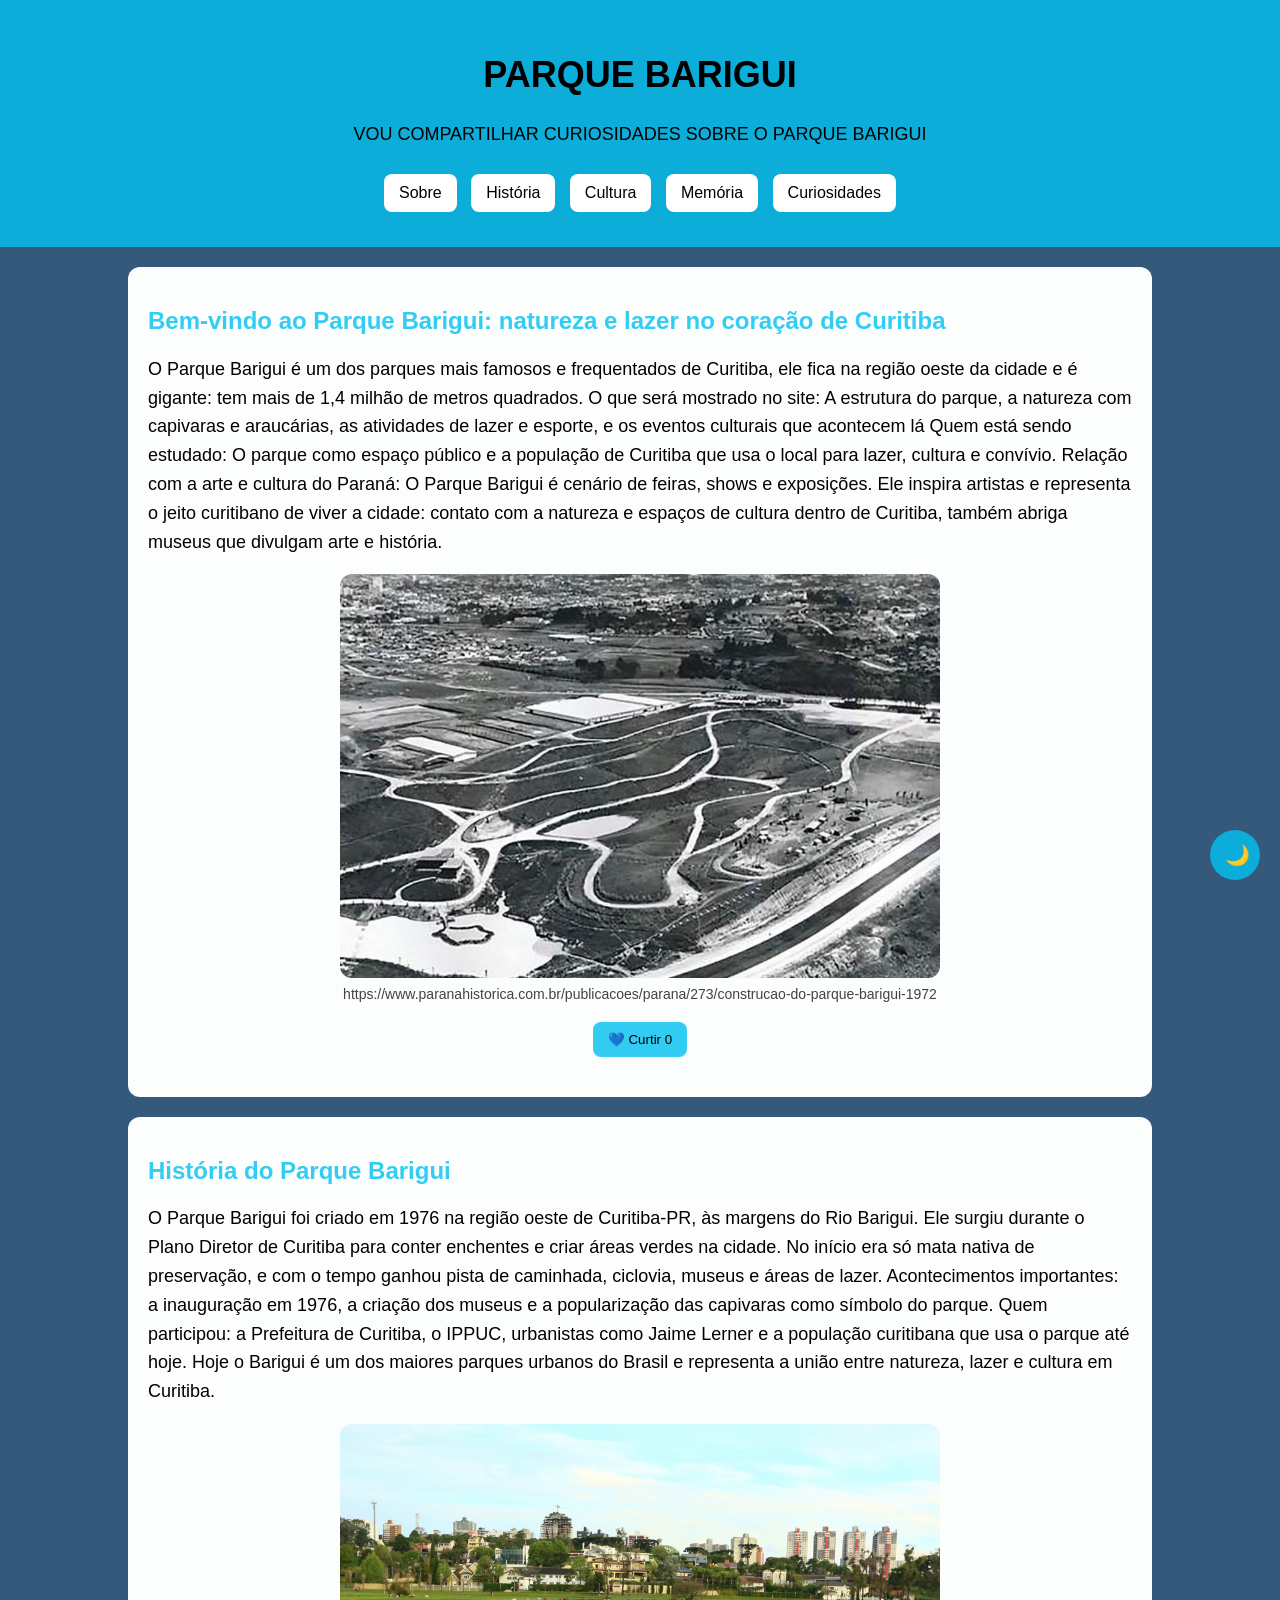
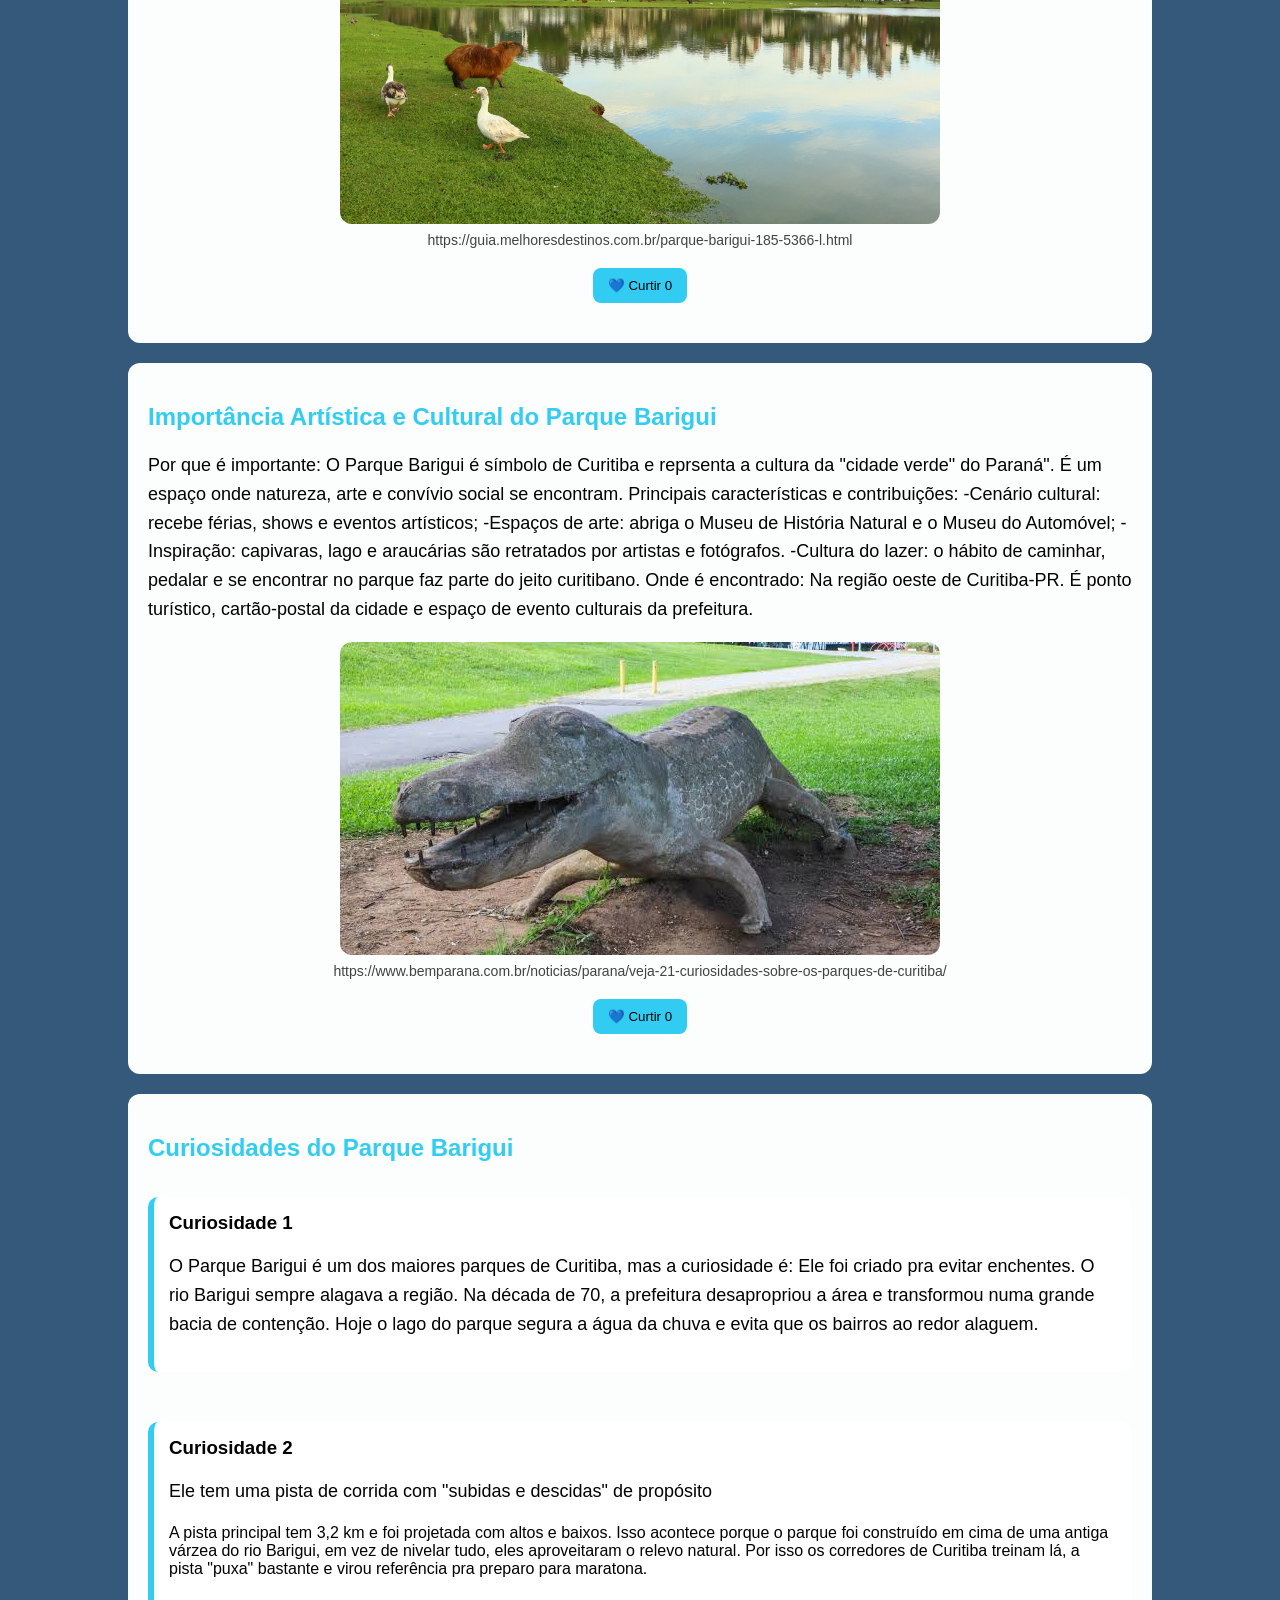
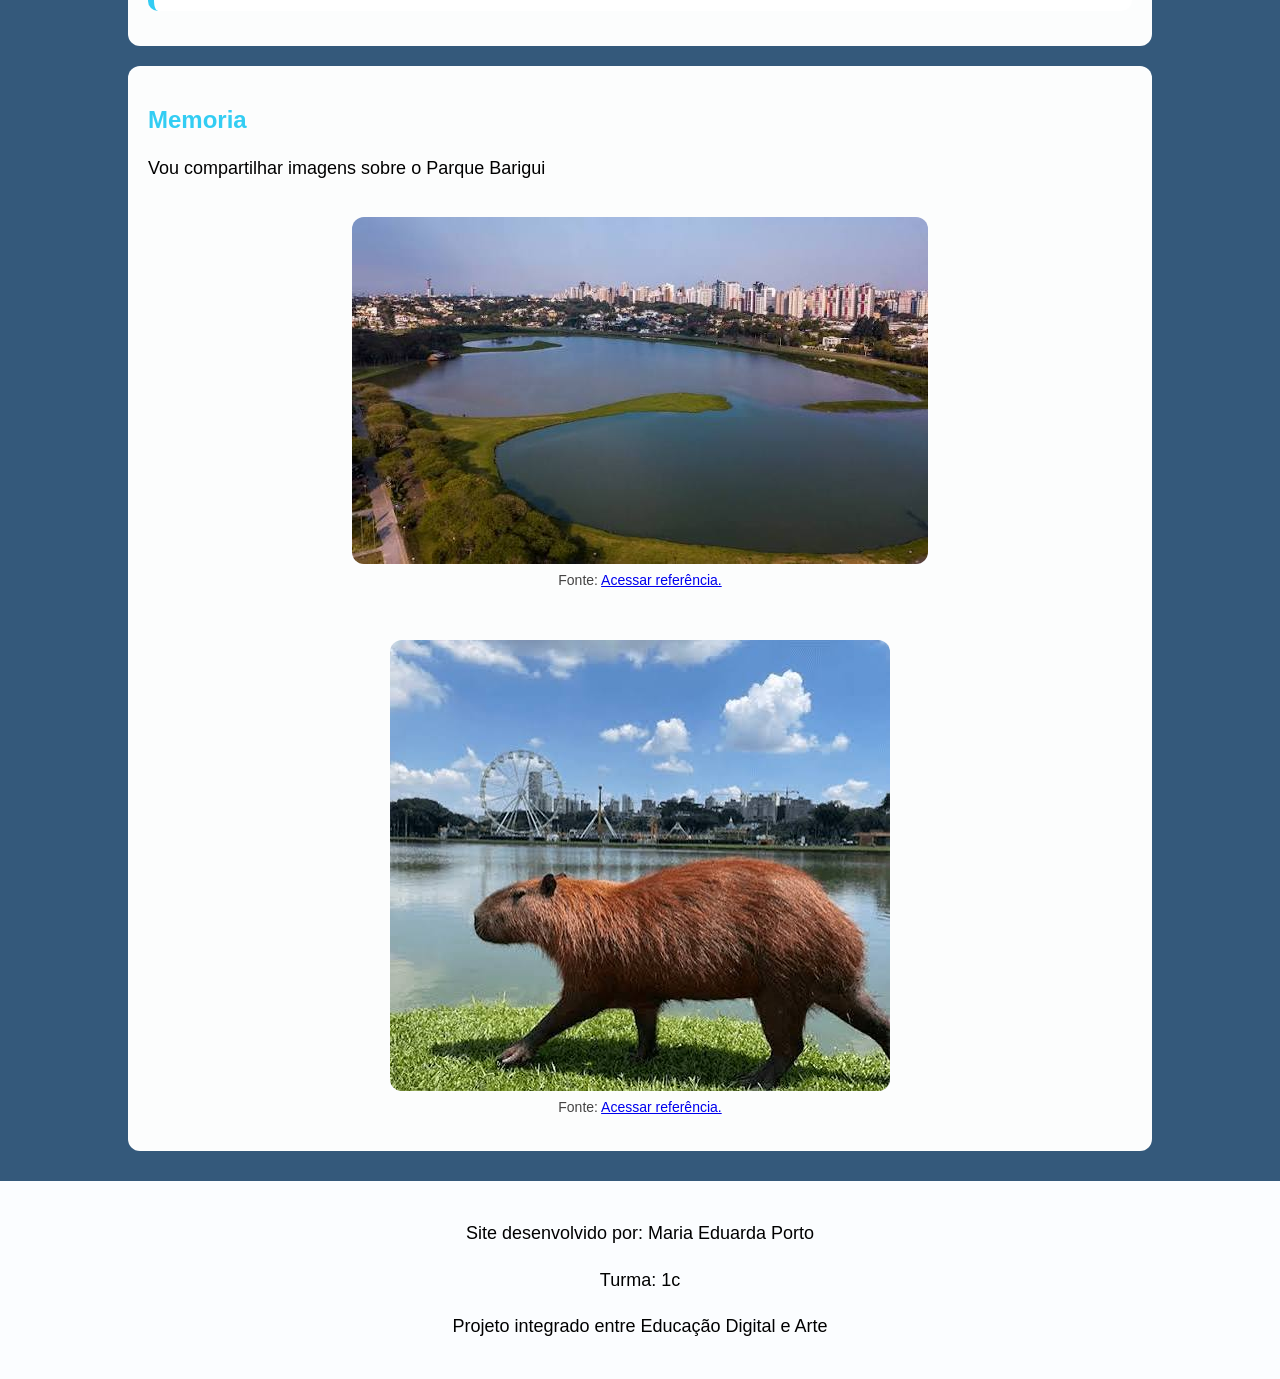
<file: index.html>
<!DOCTYPE html>
<html lang="pt-BR">

<head>
   <meta charset="UTF-8">
   <meta name="viewport" content="width=device-width, initial-cale=1.0">
   <title>PARQUE BARIGUI</title>
   <link rel="stylesheet" href="style.css">
   <script src="script.js" defer></script>
</head>

<body>

   <header>
      <h1>PARQUE BARIGUI</h1>

      <p>VOU COMPARTILHAR CURIOSIDADES SOBRE O PARQUE BARIGUI</p>
      <nav>
         <a href="#sobre">Sobre</a>
         <a href="#historia">História</a>
         <a href="#cultura">Cultura</a>
         <a href="#memoria">Memória</a>
         <a href="#curiosidades">Curiosidades</a>
      </nav>
   </header>

   <main>

      <section id="sobre">
         <h2>Bem-vindo ao Parque Barigui: natureza e lazer no coração de Curitiba</h2>
         <p>O Parque Barigui é um dos parques mais famosos e frequentados de Curitiba,
            ele fica na região oeste da cidade e é gigante:
            tem mais de 1,4 milhão de metros quadrados.
            O que será mostrado no site: A estrutura do parque, a natureza com capivaras e araucárias,
            as atividades de lazer e esporte, e os eventos culturais que acontecem lá
            Quem está sendo estudado: O parque como espaço público e a população de Curitiba que usa
            o local para lazer, cultura e convívio.
            Relação com a arte e cultura do Paraná: O Parque Barigui é cenário de feiras, shows e
            exposições. Ele inspira artistas e representa o jeito curitibano de viver a cidade:
            contato com a natureza e espaços de cultura dentro de Curitiba, também abriga museus
            que divulgam arte e história.
         </p>
         <figure>
            <img src="imagem_1.jpg" alt="">
            <figcaption>
               https://www.paranahistorica.com.br/publicacoes/parana/273/construcao-do-parque-barigui-1972
            </figcaption>
         </figure>
         <button class="curtir">
            💙​ Curtir <span>0</span>
         </button>
      </section>


      <section id="historia">
         <h2>História do Parque Barigui</h2>
         <p>
            O Parque Barigui foi criado em 1976 na região oeste de Curitiba-PR, às margens do Rio Barigui.
            Ele surgiu durante o Plano Diretor de Curitiba para conter enchentes e criar áreas verdes na
            cidade. No início era só mata nativa de preservação, e com o tempo ganhou pista de caminhada,
            ciclovia, museus e áreas de lazer.
            Acontecimentos importantes: a inauguração em 1976, a criação dos museus e a popularização
            das capivaras como símbolo do parque.
            Quem participou: a Prefeitura de Curitiba, o IPPUC, urbanistas como Jaime Lerner e a população
            curitibana que usa o parque até hoje.
            Hoje o Barigui é um dos maiores parques urbanos do Brasil e representa a união entre natureza,
            lazer e cultura em Curitiba.
         </p>
         <figure>
            <img src="imagem_2.jpg" alt="">
            <figcaption>
               https://guia.melhoresdestinos.com.br/parque-barigui-185-5366-l.html
            </figcaption>
         </figure>
         <button class="curtir">
            💙​ Curtir <span>0</span>
         </button>
      </section>

      <section id="cultura">
         <h2>
            Importância Artística e Cultural do Parque Barigui
         </h2>
         <p>
            Por que é importante: O Parque Barigui é símbolo de Curitiba e reprsenta a cultura da "cidade verde"
            do Paraná". É um espaço onde natureza, arte e convívio social se encontram.
            Principais características e contribuições:
            -Cenário cultural: recebe férias, shows e eventos artísticos;
            -Espaços de arte: abriga o Museu de História Natural e o Museu do Automóvel;
            -Inspiração: capivaras, lago e araucárias são retratados por artistas e fotógrafos.
            -Cultura do lazer: o hábito de caminhar, pedalar e se encontrar no parque faz parte do jeito
            curitibano.
            Onde é encontrado: Na região oeste de Curitiba-PR. É ponto turístico, cartão-postal da cidade e espaço
            de evento culturais da prefeitura.
         </p>
         <figure>
            <img src="imagem_3.jpeg" alt="">
            <figcaption>
               https://www.bemparana.com.br/noticias/parana/veja-21-curiosidades-sobre-os-parques-de-curitiba/
            </figcaption>
         </figure>
         <button class="curtir">
            💙​ Curtir <span>0</span>
         </button>
      </section>

      <section id="curiosidades">
         <h2>Curiosidades do Parque Barigui</h2>
         <div class="cards-curiosidades">
            <div class="card">
               <h3>Curiosidade 1</h3>
               <p>O Parque Barigui é um dos maiores parques de Curitiba, mas a curiosidade é:
                  Ele foi criado pra evitar enchentes.
                  O rio Barigui sempre alagava a região. Na década de 70, a prefeitura desapropriou a área e
                  transformou numa grande bacia de contenção. Hoje o lago do parque segura a água da chuva e
                  evita que os bairros ao redor alaguem.
            </div>

            <div class="card">
               <h3>Curiosidade 2</h3>
               <p>Ele tem uma pista de corrida com "subidas e descidas" de propósito</p>
               A pista principal tem 3,2 km e foi projetada com altos e baixos. Isso acontece porque o parque
               foi construído em cima de uma antiga várzea do rio Barigui, em vez de nivelar tudo, eles aproveitaram
               o relevo natural.
               Por isso os corredores de Curitiba treinam lá, a pista "puxa" bastante e virou referência pra
               preparo para maratona.</p>
            </div>
         </div>
      </section>
      <section id="memoria">
         <h2>Memoria</h2>
         <p>Vou compartilhar imagens sobre o Parque Barigui</p>
         <div class="galeria">
            <figure>
               <img src="imagem_4.jpeg" alt="lago do parque barigui">
               <figcaption>
                  Fonte:
                  <a href="https://www.curitiba.pr.gov.br/conteudo/parque-barigui-de-curitiba/292" target="_blank"
                     rel="noopener noreferrer">
                     Acessar referência.
                  </a>
               </figcaption>
            </figure>
            <figure>
               <img src="imagem_5.jpeg" alt="capivara do parque barigui">
               <figcaption>
                  Fonte:
                  <a href="https://www.parquebarigui.org/fauna-e-flora-do-parque-barigui/" target="_blank"
                     rel="noopener noreferrer">
                     Acessar referência.
                  </a>
               </figcaption>
            </figure>
         </div>

      </section>

   </main>

   <footer>
      <p>Site desenvolvido por: Maria Eduarda Porto</p>
      <p>Turma: 1c</p>
      <p>Projeto integrado entre Educação Digital e Arte</p>
   </footer>
   <button class="btn-tema" aria-label="Alternar entre tema claro e escuro">
      🌙​
   </button>
</body>

</html>
</file>
<file: style.css>
:root {
    --cor-fundo: rgba(28, 69, 107, 0.89);
    --cor-texto: black;
    --cor-principal: rgba(4, 193, 240, 0.81);
    --cor-secunaria: #ffffff;
    --cor-hover: #7eadd6;
    --cor-superficie: #fcfdfd;
    --cor-card: rgb(255, 255, 255);
    --cor-legenda: rgba(26, 25, 25, 0.815);
    --cor-clara: #000000;
    --cor-rodape: rgb(251, 253, 255);
}

.tema-escuro {
    --cor-fundo: #121212;
    --cor-texto: #f5f5f5;
    --cor-principal: #d7a6ca;
    --cor-superficie: #1e1e1e;
    --cor-card: #2b2530;
}
    

body {
    background-color: var(--cor-fundo);
    color: var(--cor-texto);
    font-family: Arial, sans-serif;
    margin: 0;
}

header {
    background-color: var(--cor-principal);
    color: var(--cor-clara);
    text-align: center;
    padding: 30px;
}

h1 {
    font-size: 36px;
}

h2 {
    color: var(--cor-principal);
}

p {
    font-size: 18px;
    line-height: 1.6;
}

nav {
    margin-top: 20px;
}

nav a {
    color: var(--cor-clara);
    text-decoration: none;
    background-color: var(--cor-secunaria);
    padding: 10px 15px;
    border-radius: 8px;
    margin: 5px;
    display: inline-block;
}

nav a:hover {
    background-color: var(--cor-hover);
}

img {
    width: 100%;
    max-width: 600px;
    display: block;
    margin: auto;
    border-radius: 12px;
}

main {
    width: 80%;
    margin: auto;
}

section {
    background-color: var(--cor-superficie);
    margin: 20px 0;
    padding: 20px;
    border-radius: 12px;
}

figcaption {
    text-align: center;
    font-size: 14px;
    color: var(--cor-legenda);
    margin-top: 8px;
}

.card {
    background-color: var(--cor-card);
    padding: 15px;
    margin: 15px 0;
    border-left: 6px solid var(--cor-principal);
    border-radius: 10px;
}

.card h3 {
    margin-top: 0;
}

footer {
    background-color: var(--cor-rodape);
    color: var(--cor-clara);
    text-align: center;
    padding: 20px;
    margin-top: 30px;
}

button {
    background-color: var(--cor-principal);
    color: var(--cor-clara);
    border: none;
    padding: 10px 15px;
    border-radius: 8px;
    cursor: pointer;
}

button:hover {
    background-color: var(--cor-hover);
}

.curtir {
    display: block;
    width: fit-content;
    margin: 20px auto;
}

.galeria {
    display: flex;
    gap: 20px;
    flex-wrap: wrap;
    justify-content: center;
}

.cards-curiosidades{
    display:flex;
    gap: 20px;
    flex-wrap: wrap;
}

.btn-tema{
    position: fixed;
    right: 20px;
    bottom: 20px;
    width: 50px;
    height: 50px;
    border-radius: 50%;
    font-size: 20px;
}
</file>
